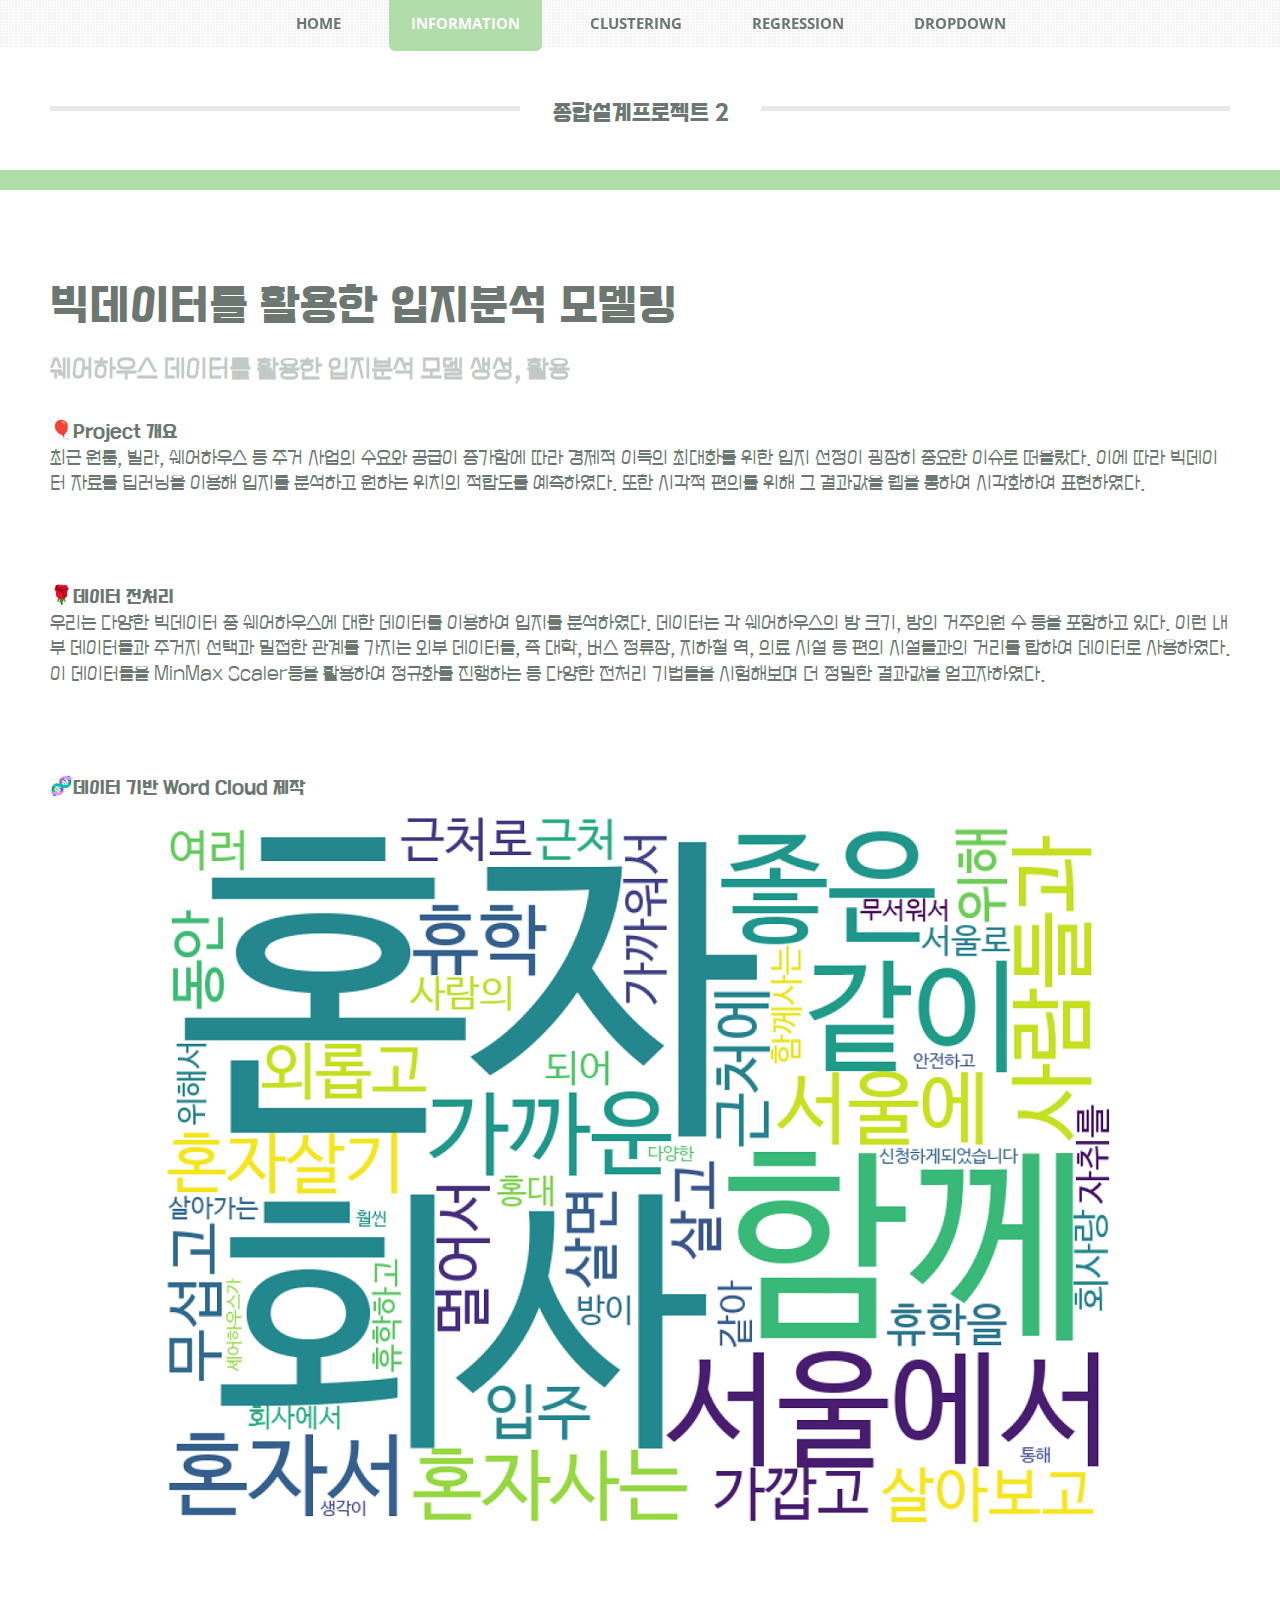
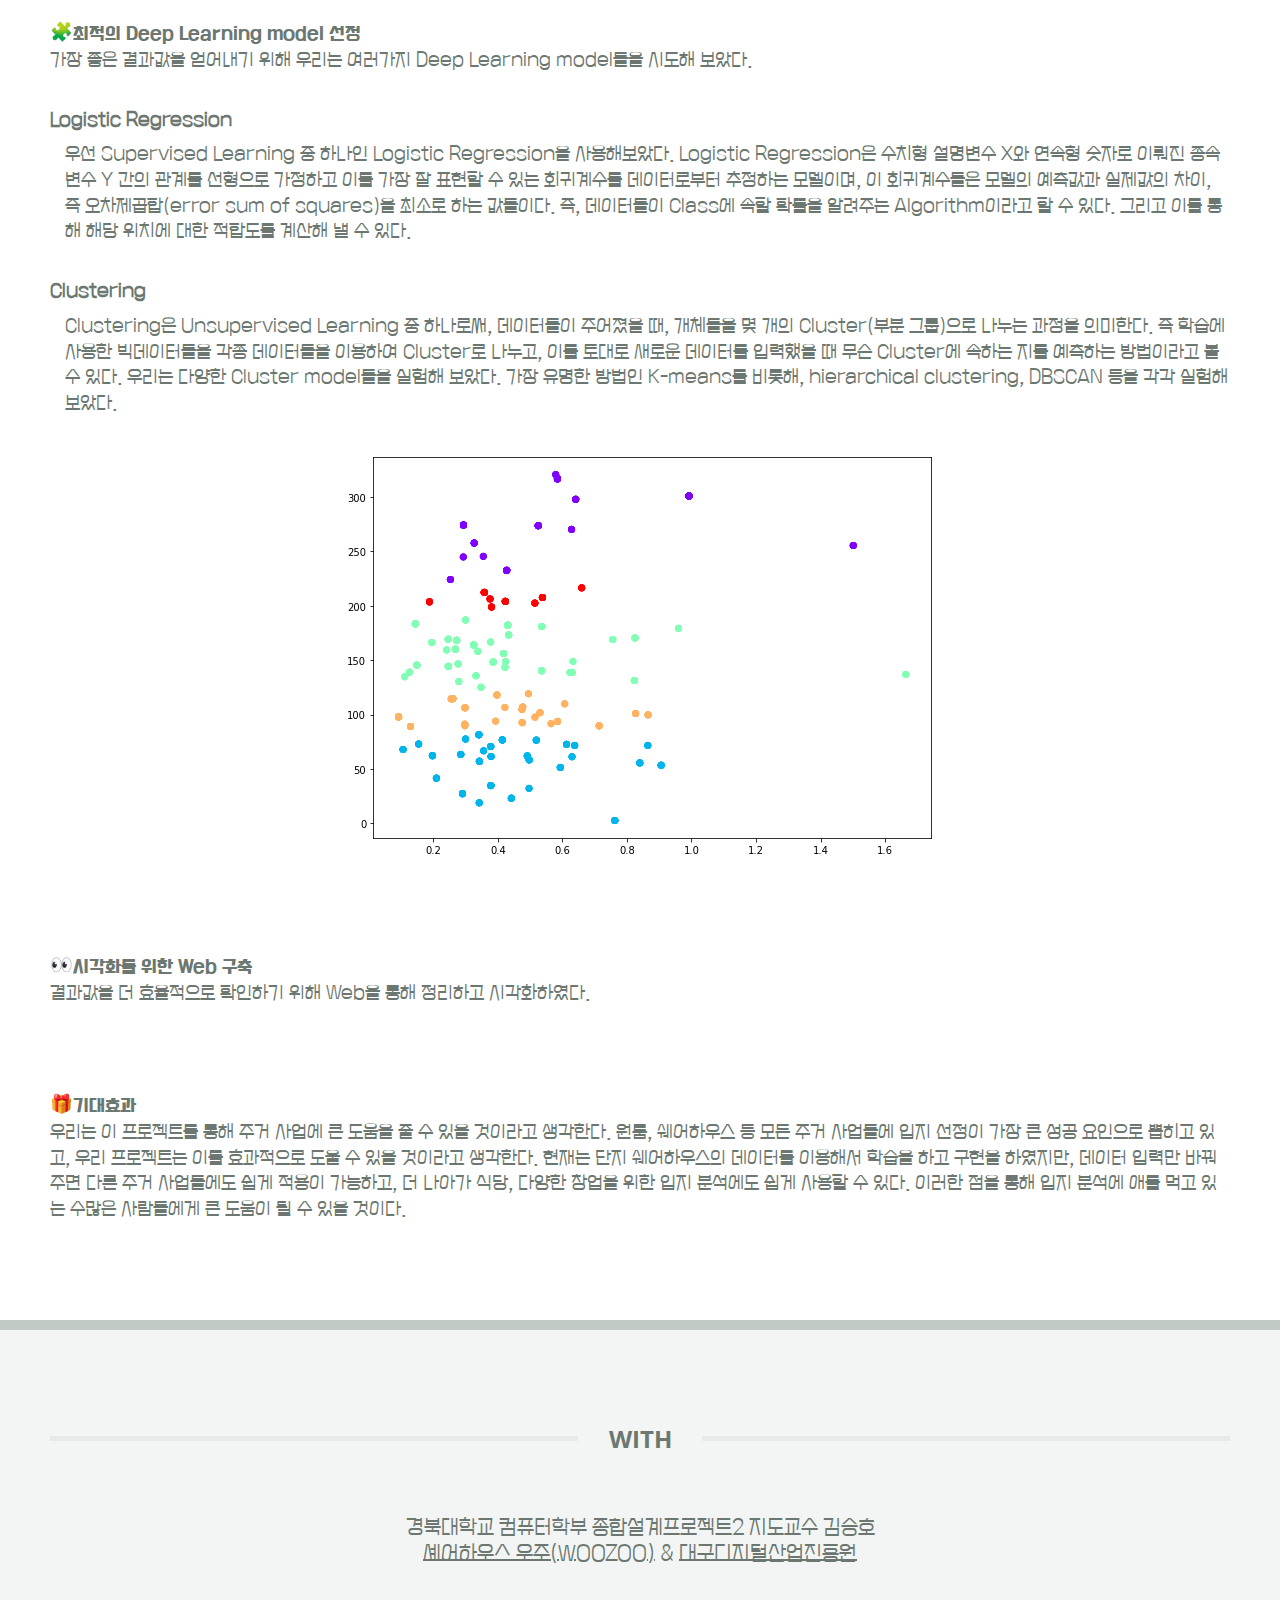
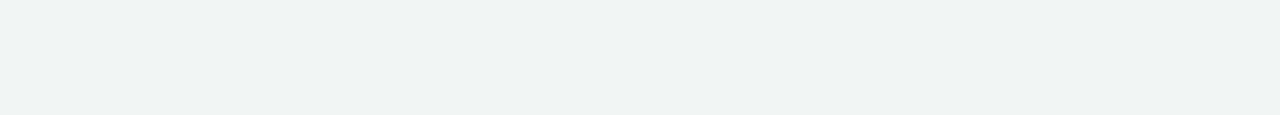
<file: information.html>
<!DOCTYPE HTML>
<html>

<head>
	<title>CP2 - information</title>
	<meta charset="utf-8" />
	<meta name="viewport" content="width=device-width, initial-scale=1, user-scalable=no" />
	<link rel="stylesheet" href="assets/css/main.css" />

	<style>
		@font-face {
			font-family: 'Cafe24Ohsquare';
			/*글꼴*/
			src: local('Cafe24Ohsquare'),
				url('assets/webfonts/Cafe24Ohsquare.ttf') format('truetype');
		}

		@font-face {
			font-family: 'Cafe24Ohsquareair';
			/*글꼴*/
			src: local('Cafe24Ohsquareair'),
				url('assets/webfonts/Cafe24Ohsquareair.ttf') format('truetype');
		}

		.kor_font {
			font-family: 'Cafe24Ohsquare';
		}

		.kor_font2 {
			font-family: 'Cafe24Ohsquareair';
		}
	</style>

</head>

<body class="is-preload">
	<div id="page-wrapper">

		<!-- Header -->
		<header id="header">
			<div class="logo container">
				<div class="kor_font">
					<p style="color:rgb(107, 119, 112)">종합설계프로젝트 2</p>
				</div>
			</div>
		</header>

		<!-- Nav -->
		<nav id="nav">
			<ul>
				<li><a href="index.html">Home</a></li>
				<li class="current"><a href="information.html">information</a></li>
				<li><a href="clustering.html">clustering</a></li>
				<li><a href="regression.html">regression</a></li>
				<li>
					<a href="#">Dropdown</a>
					<ul>
						<li><a href="#">Lorem ipsum dolor</a></li>
						<li><a href="#">Magna phasellus</a></li>
						<li>
							<a href="#">Phasellus consequat</a>
							<ul>
								<li><a href="#">Lorem ipsum dolor</a></li>
								<li><a href="#">Phasellus consequat</a></li>
								<li><a href="#">Magna phasellus</a></li>
								<li><a href="#">Etiam dolore nisl</a></li>
							</ul>
						</li>
						<li><a href="#">Veroeros feugiat</a></li>
					</ul>
				</li>
			</ul>
		</nav>

		<!-- Main -->
		<section id="main">
			<div class="container">
				<div class="row">
					<div class="col-12">
						<div class="content">

							<!-- Content -->

							<article class="box page-content">

								<header>
									<h2>빅데이터를 활용한 입지분석 모델링</h2>
									<p>쉐어하우스 데이터를 활용한 입지분석 모델 생성, 활용</p>
								</header>

								<section>
									<h3>🎈Project 개요</h3>
									<p>
										최근 원룸, 빌라, 쉐어하우스 등 주거 사업의 수요와 공급이 증가함에 따라 경제적 이득의 최대화를 위한 입지 선정이 굉장히 중요한 이슈로
										떠올랐다.
										이에 따라 빅데이터 자료를 딥러닝을 이용해 입지를 분석하고 원하는 위치의 적합도를 예측하였다.
										또한 시각적 편의를 위해 그 결과값을 웹을 통하여 시각화하여 표현하였다.
									</p>
								</section>

								<section>
									<h3>🌹데이터 전처리</h3>
									<p>
										우리는 다양한 빅데이터 중 쉐어하우스에 대한 데이터를 이용하여 입지를 분석하였다.
										데이터는 각 쉐어하우스의 방 크기, 방의 거주인원 수 등을 포함하고 있다.
										이런 내부 데이터들과 주거지 선택과 밀접한 관계를 가지는 외부 데이터들,
										즉 대학, 버스 정류장, 지하철 역, 의료 시설 등 편의 시설들과의 거리를 합하여 데이터로 사용하였다.
										이 데이터들을 MinMax Scaler등을 활용하여 정규화를 진행하는 등 다양한 전처리 기법들을 시험해보며 더 정밀한 결과값을 얻고자하였다.
									</p>
								</section>

								<section>
									<h3>🧬데이터 기반 Word Cloud 제작</h3>
									<p></p>
									<span class="image centered"><img src="images/pic05.jpg" alt="" /></span>
								</section>

								<section>
									<h3>🧩최적의 Deep Learning model 선정</h3>
									<p>
										가장 좋은 결과값을 얻어내기 위해 우리는 여러가지 Deep Learning model들을 시도해 보았다.
									</p>
									<p><strong><br>Logistic Regression</strong></p>
									<p style="margin-left: 15px">
										우선 Supervised Learning 중 하나인 Logistic Regression을 사용해보았다.
										Logistic Regression은 수치형 설명변수 X와 연속형 숫자로 이뤄진 종속변수 Y 간의 관계를 선형으로 가정하고
										이를 가장 잘 표현할 수 있는 회귀계수를 데이터로부터 추정하는 모델이며, 이 회귀계수들은 모델의 예측값과 실제값의 차이,
										즉 오차제곱합(error sum of squares)을 최소로 하는 값들이다.
										즉, 데이터들이 Class에 속할 확률을 알려주는 Algorithm이라고 할 수 있다.
										그리고 이를 통해 해당 위치에 대한 적합도를 계산해 낼 수 있다.
									</p>
									<p><strong><br>Clustering</strong></p>
									<p style="margin-left: 15px">
										Clustering은 Unsupervised Learning 중 하나로써, 데이터들이 주어졌을 때,
										개체들을 몇 개의 Cluster(부분 그룹)으로 나누는 과정을 의미한다.
										즉 학습에 사용한 빅데이터들을 각종 데이터들을 이용하여 Cluster로 나누고,
										이를 토대로 새로운 데이터를 입력했을 때 무슨 Cluster에 속하는 지를 예측하는 방법이라고 볼 수 있다.
										우리는 다양한 Cluster model들을 실험해 보았다.
										가장 유명한 방법인 K-means를 비롯해, hierarchical clustering, DBSCAN 등을 각각 실험해 보았다.<br><br>
									</p>
									<span class="image centered"><img src="images/pic06.jpg" alt="" /></span>
								</section>

								<section>
									<h3>👀시각화를 위한 Web 구축</h3>
									<p>
										결과값을 더 효율적으로 확인하기 위해 Web을 통해 정리하고 시각화하였다.
									</p>
								</section>

								<section>
									<h3>🎁기대효과</h3>
									<p>
										우리는 이 프로젝트를 통해 주거 사업에 큰 도움을 줄 수 있을 것이라고 생각한다.
										원룸, 쉐어하우스 등 모든 주거 사업들에 입지 선정이 가장 큰 성공 요인으로 뽑히고 있고,
										우리 프로젝트는 이를 효과적으로 도울 수 있을 것이라고 생각한다.
										현재는 단지 쉐어하우스의 데이터를 이용해서 학습을 하고 구현을 하였지만,
										데이터 입력만 바꿔주면 다른 주거 사업들에도 쉽게 적용이 가능하고,
										더 나아가 식당, 다양한 창업을 위한 입지 분석에도 쉽게 사용할 수 있다.
										이러한 점을 통해 입지 분석에 애를 먹고 있는 수많은 사람들에게 큰 도움이 될 수 있을 것이다.
									</p>
								</section>

							</article>

						</div>
					</div>

				</div>
			</div>
		</section>

		<!-- Footer -->
		<footer id="footer">
			<div class="container">
				<div class="row gtr-200">
					<div class="col-12">

						<!-- About -->
						<section>
							<h2 class="major"><span>with</span></h2>
							<div class="kor_font2">
								<p style="font-size: 20px">
									<br>경북대학교 컴퓨터학부 종합설계프로젝트2 지도교수 김승호<br>
									<a href="https://www.woozoo.kr/">셰어하우스 우주(WOOZOO)</a> & <a
										href="https://www.dip.or.kr/home/main.ubs">대구디지털산업진흥원</a>
								</p>
							</div>
						</section>

					</div>
				</div>
			</div>
		</footer>

	</div>

	<!-- Scripts -->
	<script src="assets/js/jquery.min.js"></script>
	<script src="assets/js/jquery.dropotron.min.js"></script>
	<script src="assets/js/jquery.scrolly.min.js"></script>
	<script src="assets/js/browser.min.js"></script>
	<script src="assets/js/breakpoints.min.js"></script>
	<script src="assets/js/util.js"></script>
	<script src="assets/js/main.js"></script>

</body>

</html>
</file>
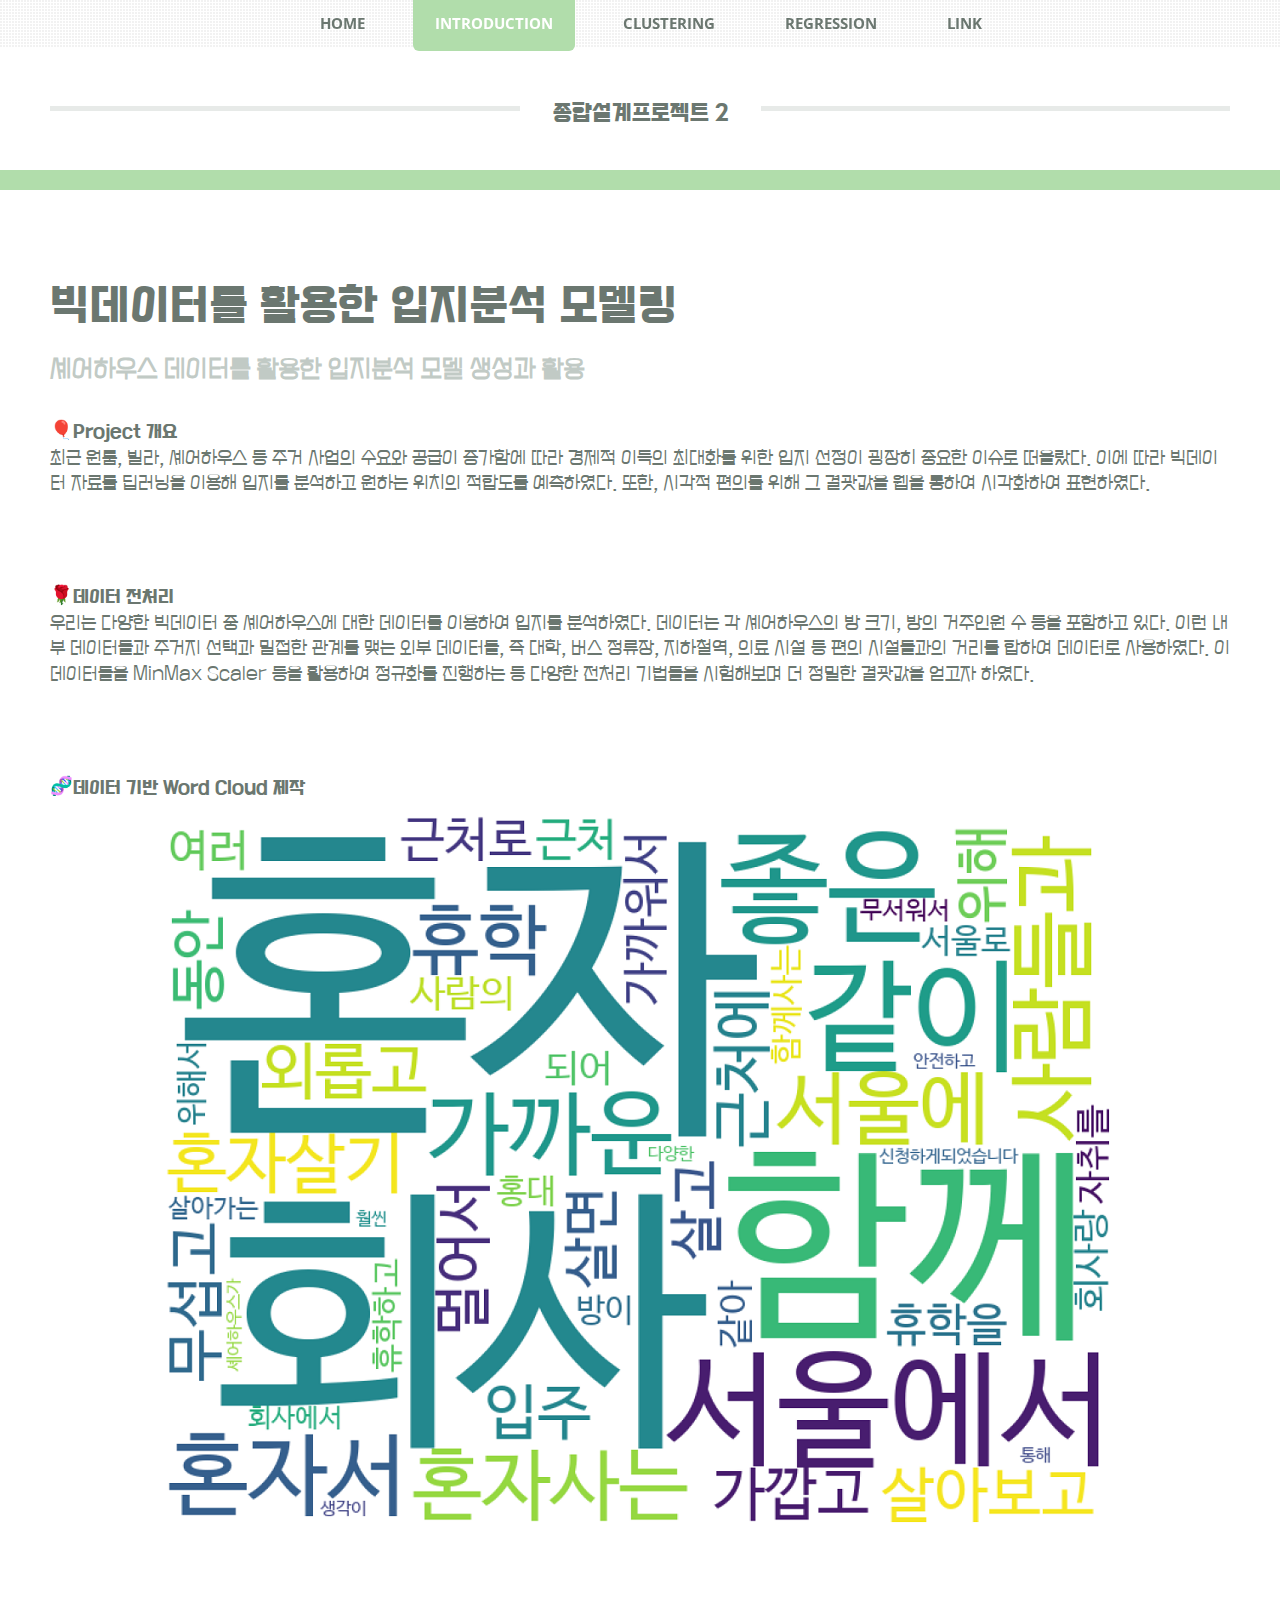
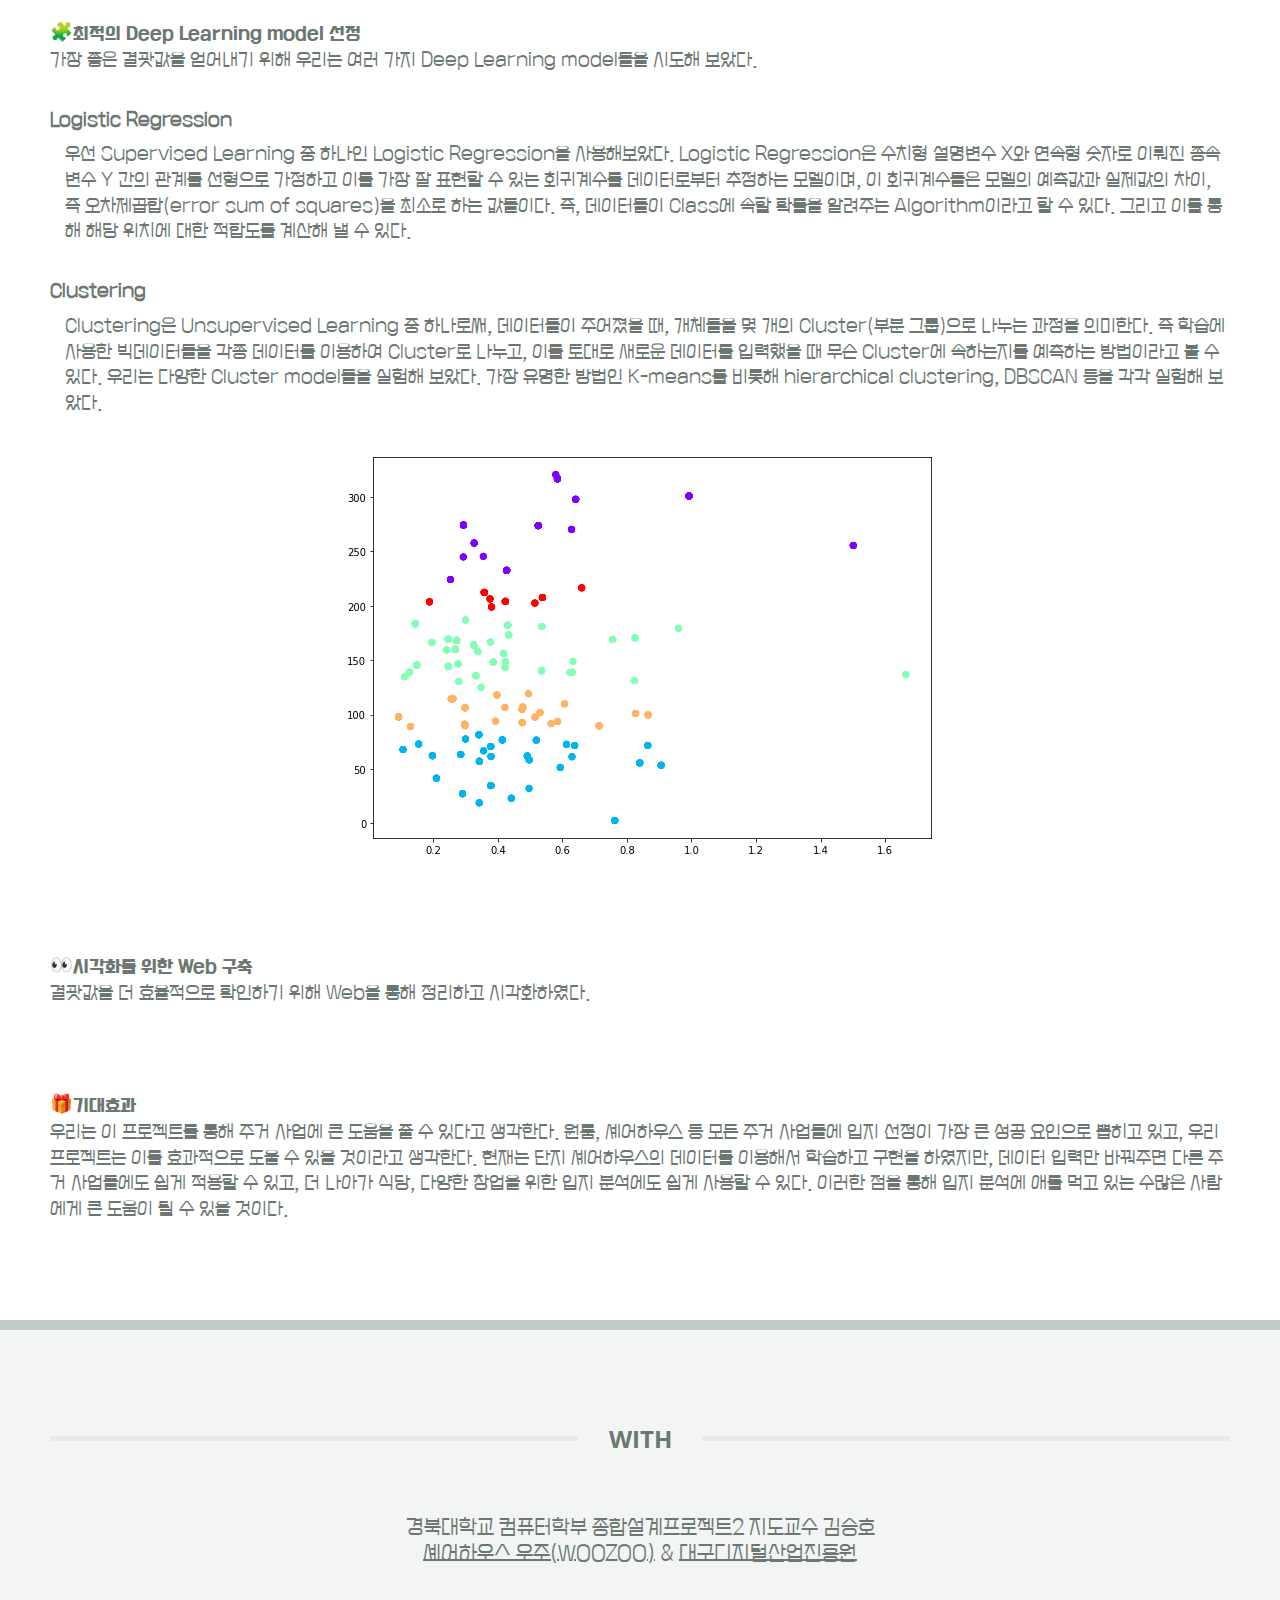
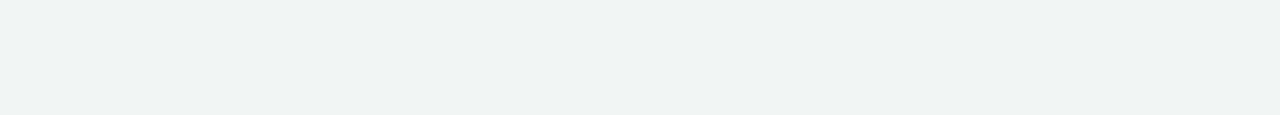
<file: introduction.html>
<!DOCTYPE HTML>
<html>

<head>
	<title>CP2 - information</title>
	<meta charset="utf-8" />
	<meta name="viewport" content="width=device-width, initial-scale=1, user-scalable=no" />
	<link rel="stylesheet" href="assets/css/main.css" />

	<style>
		@font-face {
			font-family: 'Cafe24Ohsquare';
			/*글꼴*/
			src: local('Cafe24Ohsquare'),
				url('assets/webfonts/Cafe24Ohsquare.ttf') format('truetype');
		}

		@font-face {
			font-family: 'Cafe24Ohsquareair';
			/*글꼴*/
			src: local('Cafe24Ohsquareair'),
				url('assets/webfonts/Cafe24Ohsquareair.ttf') format('truetype');
		}

		.kor_font {
			font-family: 'Cafe24Ohsquare';
		}

		.kor_font2 {
			font-family: 'Cafe24Ohsquareair';
		}
	</style>

</head>

<body class="is-preload">
	<div id="page-wrapper">

		<!-- Header -->
		<header id="header">
			<div class="logo container">
				<div class="kor_font">
					<p style="color:rgb(107, 119, 112)">종합설계프로젝트 2</p>
				</div>
			</div>
		</header>

		<!-- Nav -->
		<nav id="nav">
			<ul>
				<li><a href="index.html">Home</a></li>
				<li class="current"><a href="introduction.html">introduction</a></li>
				<li><a href="clustering.html">clustering</a></li>
				<li><a href="regression.html">regression</a></li>
				<li>
					<a href="#">link</a>
					<ul>
						<li><a href="https://lms.knu.ac.kr/ilos/main/main_form.acl">LMS</a></li>
						<li><a href="https://github.com/9Bomi/2020_CP2">github</a></li>
						<li><a href="https://www.notion.so/2020-2-2-8-159fb6f88989468f88dbb70a664b9900">notion</a></li>
					</ul>
				</li>
			</ul>
		</nav>

		<!-- Main -->
		<section id="main">
			<div class="container">
				<div class="row">
					<div class="col-12">
						<div class="content">

							<!-- Content -->

							<article class="box page-content">

								<header>
									<h2>빅데이터를 활용한 입지분석 모델링</h2>
									<p>셰어하우스 데이터를 활용한 입지분석 모델 생성과 활용</p>
								</header>

								<section>
									<h3>🎈Project 개요</h3>
									<p>
										최근 원룸, 빌라, 셰어하우스 등 주거 사업의 수요와 공급이 증가함에 따라 경제적 이득의 최대화를 위한 입지 선정이 굉장히 중요한 이슈로
										떠올랐다.
										이에 따라 빅데이터 자료를 딥러닝을 이용해 입지를 분석하고 원하는 위치의 적합도를 예측하였다.
										또한, 시각적 편의를 위해 그 결괏값을 웹을 통하여 시각화하여 표현하였다.
									</p>
								</section>

								<section>
									<h3>🌹데이터 전처리</h3>
									<p>
										우리는 다양한 빅데이터 중 셰어하우스에 대한 데이터를 이용하여 입지를 분석하였다.
										데이터는 각 셰어하우스의 방 크기, 방의 거주인원 수 등을 포함하고 있다.
										이런 내부 데이터들과 주거지 선택과 밀접한 관계를 맺는 외부 데이터들,
										즉 대학, 버스 정류장, 지하철역, 의료 시설 등 편의 시설들과의 거리를 합하여 데이터로 사용하였다.
										이 데이터들을 MinMax Scaler 등을 활용하여 정규화를 진행하는 등 다양한 전처리 기법들을 시험해보며 더 정밀한 결괏값을 얻고자 하였다.
									</p>
								</section>

								<section>
									<h3>🧬데이터 기반 Word Cloud 제작</h3><!--!!!!!!!!!아 이모티콘 깨짐!!!!!!!!-->
									<p></p>
									<span class="image centered"><img src="images/pic05.jpg" alt="" /></span>
								</section>

								<section>
									<h3>🧩최적의 Deep Learning model 선정</h3><!--!!!!!!!!!아 이모티콘 깨짐!!!!!!!!-->
									<p>
										가장 좋은 결괏값을 얻어내기 위해 우리는 여러 가지 Deep Learning model들을 시도해 보았다.
									</p>
									<p><strong><br>Logistic Regression</strong></p>
									<p style="margin-left: 15px">
										우선 Supervised Learning 중 하나인 Logistic Regression을 사용해보았다.
										Logistic Regression은 수치형 설명변수 X와 연속형 숫자로 이뤄진 종속변수 Y 간의 관계를 선형으로 가정하고
										이를 가장 잘 표현할 수 있는 회귀계수를 데이터로부터 추정하는 모델이며, 이 회귀계수들은 모델의 예측값과 실제값의 차이,
										즉 오차제곱합(error sum of squares)을 최소로 하는 값들이다.
										즉, 데이터들이 Class에 속할 확률을 알려주는 Algorithm이라고 할 수 있다.
										그리고 이를 통해 해당 위치에 대한 적합도를 계산해 낼 수 있다.
									</p>
									<p><strong><br>Clustering</strong></p>
									<p style="margin-left: 15px">
										Clustering은 Unsupervised Learning 중 하나로써, 데이터들이 주어졌을 때,
										개체들을 몇 개의 Cluster(부분 그룹)으로 나누는 과정을 의미한다.
										즉 학습에 사용한 빅데이터들을 각종 데이터를 이용하여 Cluster로 나누고,
										이를 토대로 새로운 데이터를 입력했을 때 무슨 Cluster에 속하는지를 예측하는 방법이라고 볼 수 있다.
										우리는 다양한 Cluster model들을 실험해 보았다.
										가장 유명한 방법인 K-means를 비롯해 hierarchical clustering, DBSCAN 등을 각각 실험해 보았다.<br><br>
									</p>
									<span class="image centered"><img src="images/pic06.jpg" alt="" /></span>
								</section>

								<section>
									<h3>👀시각화를 위한 Web 구축</h3>
									<p>
										결괏값을 더 효율적으로 확인하기 위해 Web을 통해 정리하고 시각화하였다.
									</p>
								</section>

								<section>
									<h3>🎁기대효과</h3>
									<p>
										우리는 이 프로젝트를 통해 주거 사업에 큰 도움을 줄 수 있다고 생각한다.
										원룸, 셰어하우스 등 모든 주거 사업들에 입지 선정이 가장 큰 성공 요인으로 뽑히고 있고,
										우리 프로젝트는 이를 효과적으로 도울 수 있을 것이라고 생각한다.
										현재는 단지 셰어하우스의 데이터를 이용해서 학습하고 구현을 하였지만,
										데이터 입력만 바꿔주면 다른 주거 사업들에도 쉽게 적용할 수 있고,
										더 나아가 식당, 다양한 창업을 위한 입지 분석에도 쉽게 사용할 수 있다.
										이러한 점을 통해 입지 분석에 애를 먹고 있는 수많은 사람에게 큰 도움이 될 수 있을 것이다.
									</p>
								</section>

							</article>

						</div>
					</div>

				</div>
			</div>
		</section>

		<!-- Footer -->
		<footer id="footer">
			<div class="container">
				<div class="row gtr-200">
					<div class="col-12">

						<!-- About -->
						<section>
							<h2 class="major"><span>with</span></h2>
							<div class="kor_font2">
								<p style="font-size: 20px">
									<br>경북대학교 컴퓨터학부 종합설계프로젝트2 지도교수 김승호<br>
									<a href="https://www.woozoo.kr/">셰어하우스 우주(WOOZOO)</a> & <a
										href="https://www.dip.or.kr/home/main.ubs">대구디지털산업진흥원</a>
								</p>
							</div>
						</section>

					</div>
				</div>
			</div>
		</footer>

	</div>

	<!-- Scripts -->
	<script src="assets/js/jquery.min.js"></script>
	<script src="assets/js/jquery.dropotron.min.js"></script>
	<script src="assets/js/jquery.scrolly.min.js"></script>
	<script src="assets/js/browser.min.js"></script>
	<script src="assets/js/breakpoints.min.js"></script>
	<script src="assets/js/util.js"></script>
	<script src="assets/js/main.js"></script>

</body>

</html>
</file>
<file: assets/css/main.css>
@import url("fontawesome-all.min.css");
@import url("https://fonts.googleapis.com/css?family=Open+Sans:400,400italic,700,700italic|Open+Sans+Condensed:700");

/*
	TXT by HTML5 UP
	html5up.net | @ajlkn
	Free for personal and commercial use under the CCA 3.0 license (html5up.net/license)
*/

html, body, div, span, applet, object,
iframe, h1, h2, h3, h4, h5, h6, p, blockquote,
pre, a, abbr, acronym, address, big, cite,
code, del, dfn, em, img, ins, kbd, q, s, samp,
small, strike, strong, sub, sup, tt, var, b,
u, i, center, dl, dt, dd, ol, ul, li, fieldset,
form, label, legend, table, caption, tbody,
tfoot, thead, tr, th, td, article, aside,
canvas, details, embed, figure, figcaption,
footer, header, hgroup, menu, nav, output, ruby,
section, summary, time, mark, audio, video {
	margin: 0;
	padding: 0;
	border: 0;
	font-size: 100%;
	font: inherit;
	vertical-align: baseline;}

article, aside, details, figcaption, figure,
footer, header, hgroup, menu, nav, section {
	display: block;}

body {
	line-height: 1;
}

ol, ul {
	list-style: none;
}

blockquote, q {
	quotes: none;
}

	blockquote:before, blockquote:after, q:before, q:after {
		content: '';
		content: none;
	}

table {
	border-collapse: collapse;
	border-spacing: 0;
}

body {
	-webkit-text-size-adjust: none;
}

mark {
	background-color: transparent;
	color: inherit;
}

input::-moz-focus-inner {
	border: 0;
	padding: 0;
}

input, select, textarea {
	-moz-appearance: none;
	-webkit-appearance: none;
	-ms-appearance: none;
	appearance: none;
}

/* Basic */

	html {
		box-sizing: border-box;
	}

	*, *:before, *:after {
		box-sizing: inherit;
	}

	body {
		background: #f2f5f3;
	}

		body.is-preload *, body.is-preload *:before, body.is-preload *:after {
			-moz-animation: none !important;
			-webkit-animation: none !important;
			-ms-animation: none !important;
			animation: none !important;
			-moz-transition: none !important;
			-webkit-transition: none !important;
			-ms-transition: none !important;
			transition: none !important;
		}

	body, input, textarea, select {
		font-family: 'Open Sans', sans-serif;
		font-weight: 400;
		color: #6b7770;
		font-size: 13pt;
		line-height: 2em;
	}

	h1, h2, h4, h5, h6 {
		font-family: 'Open Sans Condensed', sans-serif;
		font-weight: 700;
		text-transform: uppercase;
		color: #6b7770;
		margin: 0 0 0.5em 0;
		line-height: 1.3;
	}

	h1 a, h2 a, h3 a, h4 a, h5 a, h6 a {
		text-decoration: none;
		color: inherit;
	}

	h2 {
		font-size: 1.65em;
	}

		h2.major {
			position: relative;
			border-top: solid 5px #e7eae8;
			font-size: 1.65em;
			text-align: center;
			margin: 0 0 3em 0;
			top: 0.775em;
		}

			h2.major span {
				background: #fff;
				position: relative;
				display: inline-block;
				top: -0.775em;
				padding: 0 1.25em 0 1.25em;
			}

	h3, h4 {
		font-family: 'Cafe24Ohsquare', sans-serif;
		font-size: 1.25em;
	}

	a {
		color: #006376;
		text-decoration: underline;
	}

		a:hover {
			text-decoration: none;
		}

	b, strong {
		font-weight: 700;
		color: #6b7770;
	}

	i, em {
		font-style: italic;
	}

	br.clear {
		clear: both;
	}

	sub {
		position: relative;
		top: 0.5em;
		font-size: 0.8em;
	}

	sup {
		position: relative;
		top: -0.5em;
		font-size: 0.8em;
	}

	hr {
		border: 0;
		border-top: solid 2px #E7EAE8;
		margin: 0 0 3em 0;
	}

	blockquote {
		border-left: solid 5px #E7EAE8;
		padding: 1em 0 1em 1.5em;
		font-style: italic;
	}

	p, ul, ol, dl, table {
		margin-bottom: 3em;
	}

/* Section/Article */

	section, article {
		margin-bottom: 6em;
	}

		section > :last-child, section:last-child, article > :last-child, article:last-child {
			margin-bottom: 0;
		}

	header > p {
		display: block;
		font-family: 'Open Sans Condensed', sans-serif;
		font-weight: 700;
		text-transform: uppercase;
		color: #c1cac5;
	}

/* Container */

	.container {
		margin: 0 auto;
		max-width: 100%;
		width: 64em;
	}

		@media screen and (max-width: 1680px) {

			.container {
				width: 75em;
			}

		}

		@media screen and (max-width: 1280px) {

			.container {
				width: calc(100% - 100px);
			}

		}

		@media screen and (max-width: 980px) {

			.container {
				width: calc(100% - 100px);
			}

		}

		@media screen and (max-width: 736px) {

			.container {
				width: calc(100% - 40px);
			}

		}

		@media screen and (max-width: 360px) {

			.container {
				width: calc(100% - 30px);
			}

		}

/* Row */

	.row {
		display: flex;
		flex-wrap: wrap;
		box-sizing: border-box;
		align-items: stretch;
	}

		.row > * {
			box-sizing: border-box;
		}

		.row.gtr-uniform > * > :last-child {
			margin-bottom: 0;
		}

		.row.aln-left {
			justify-content: flex-start;
		}

		.row.aln-center {
			justify-content: center;
		}

		.row.aln-right {
			justify-content: flex-end;
		}

		.row.aln-top {
			align-items: flex-start;
		}

		.row.aln-middle {
			align-items: center;
		}

		.row.aln-bottom {
			align-items: flex-end;
		}

		.row > .imp {
			order: -1;
		}

		.row > .col-1 {
			width: 8.33333%;
		}

		.row > .off-1 {
			margin-left: 8.33333%;
		}

		.row > .col-2 {
			width: 16.66667%;
		}

		.row > .off-2 {
			margin-left: 16.66667%;
		}

		.row > .col-3 {
			width: 25%;
		}

		.row > .off-3 {
			margin-left: 25%;
		}

		.row > .col-4 {
			width: 33.33333%;
		}

		.row > .off-4 {
			margin-left: 33.33333%;
		}

		.row > .col-5 {
			width: 41.66667%;
		}

		.row > .off-5 {
			margin-left: 41.66667%;
		}

		.row > .col-6 {
			width: 50%;
		}

		.row > .off-6 {
			margin-left: 50%;
		}

		.row > .col-7 {
			width: 58.33333%;
		}

		.row > .off-7 {
			margin-left: 58.33333%;
		}

		.row > .col-8 {
			width: 66.66667%;
		}

		.row > .off-8 {
			margin-left: 66.66667%;
		}

		.row > .col-9 {
			width: 75%;
		}

		.row > .off-9 {
			margin-left: 75%;
		}

		.row > .col-10 {
			width: 83.33333%;
		}

		.row > .off-10 {
			margin-left: 83.33333%;
		}

		.row > .col-11 {
			width: 91.66667%;
		}

		.row > .off-11 {
			margin-left: 91.66667%;
		}

		.row > .col-12 {
			width: 100%;
		}

		.row > .off-12 {
			margin-left: 100%;
		}

		.row.gtr-0 {
			margin-top: 0px;
			margin-left: 0px;
		}

			.row.gtr-0 > * {
				padding: 0px 0 0 0px;
			}

			.row.gtr-0.gtr-uniform {
				margin-top: 0px;
			}

				.row.gtr-0.gtr-uniform > * {
					padding-top: 0px;
				}

		.row.gtr-25 {
			margin-top: -12.5px;
			margin-left: -12.5px;
		}

			.row.gtr-25 > * {
				padding: 12.5px 0 0 12.5px;
			}

			.row.gtr-25.gtr-uniform {
				margin-top: -12.5px;
			}

				.row.gtr-25.gtr-uniform > * {
					padding-top: 12.5px;
				}

		.row.gtr-50 {
			margin-top: -25px;
			margin-left: -25px;
		}

			.row.gtr-50 > * {
				padding: 25px 0 0 25px;
			}

			.row.gtr-50.gtr-uniform {
				margin-top: -25px;
			}

				.row.gtr-50.gtr-uniform > * {
					padding-top: 25px;
				}

		.row {
			margin-top: -50px;
			margin-left: -50px;
		}

			.row > * {
				padding: 50px 0 0 50px;
			}

			.row.gtr-uniform {
				margin-top: -50px;
			}

				.row.gtr-uniform > * {
					padding-top: 50px;
				}

		.row.gtr-150 {
			margin-top: -75px;
			margin-left: -75px;
		}

			.row.gtr-150 > * {
				padding: 75px 0 0 75px;
			}

			.row.gtr-150.gtr-uniform {
				margin-top: -75px;
			}

				.row.gtr-150.gtr-uniform > * {
					padding-top: 75px;
				}

		.row.gtr-200 {
			margin-top: -100px;
			margin-left: -100px;
		}

			.row.gtr-200 > * {
				padding: 100px 0 0 100px;
			}

			.row.gtr-200.gtr-uniform {
				margin-top: -100px;
			}

				.row.gtr-200.gtr-uniform > * {
					padding-top: 100px;
				}

		@media screen and (max-width: 1680px) {

			.row {
				display: flex;
				flex-wrap: wrap;
				box-sizing: border-box;
				align-items: stretch;
			}

				.row > * {
					box-sizing: border-box;
				}

				.row.gtr-uniform > * > :last-child {
					margin-bottom: 0;
				}

				.row.aln-left {
					justify-content: flex-start;
				}

				.row.aln-center {
					justify-content: center;
				}

				.row.aln-right {
					justify-content: flex-end;
				}

				.row.aln-top {
					align-items: flex-start;
				}

				.row.aln-middle {
					align-items: center;
				}

				.row.aln-bottom {
					align-items: flex-end;
				}

				.row > .imp-xlarge {
					order: -1;
				}

				.row > .col-1-xlarge {
					width: 8.33333%;
				}

				.row > .off-1-xlarge {
					margin-left: 8.33333%;
				}

				.row > .col-2-xlarge {
					width: 16.66667%;
				}

				.row > .off-2-xlarge {
					margin-left: 16.66667%;
				}

				.row > .col-3-xlarge {
					width: 25%;
				}

				.row > .off-3-xlarge {
					margin-left: 25%;
				}

				.row > .col-4-xlarge {
					width: 33.33333%;
				}

				.row > .off-4-xlarge {
					margin-left: 33.33333%;
				}

				.row > .col-5-xlarge {
					width: 41.66667%;
				}

				.row > .off-5-xlarge {
					margin-left: 41.66667%;
				}

				.row > .col-6-xlarge {
					width: 50%;
				}

				.row > .off-6-xlarge {
					margin-left: 50%;
				}

				.row > .col-7-xlarge {
					width: 58.33333%;
				}

				.row > .off-7-xlarge {
					margin-left: 58.33333%;
				}

				.row > .col-8-xlarge {
					width: 66.66667%;
				}

				.row > .off-8-xlarge {
					margin-left: 66.66667%;
				}

				.row > .col-9-xlarge {
					width: 75%;
				}

				.row > .off-9-xlarge {
					margin-left: 75%;
				}

				.row > .col-10-xlarge {
					width: 83.33333%;
				}

				.row > .off-10-xlarge {
					margin-left: 83.33333%;
				}

				.row > .col-11-xlarge {
					width: 91.66667%;
				}

				.row > .off-11-xlarge {
					margin-left: 91.66667%;
				}

				.row > .col-12-xlarge {
					width: 100%;
				}

				.row > .off-12-xlarge {
					margin-left: 100%;
				}

				.row.gtr-0 {
					margin-top: 0px;
					margin-left: 0px;
				}

					.row.gtr-0 > * {
						padding: 0px 0 0 0px;
					}

					.row.gtr-0.gtr-uniform {
						margin-top: 0px;
					}

						.row.gtr-0.gtr-uniform > * {
							padding-top: 0px;
						}

				.row.gtr-25 {
					margin-top: -12.5px;
					margin-left: -12.5px;
				}

					.row.gtr-25 > * {
						padding: 12.5px 0 0 12.5px;
					}

					.row.gtr-25.gtr-uniform {
						margin-top: -12.5px;
					}

						.row.gtr-25.gtr-uniform > * {
							padding-top: 12.5px;
						}

				.row.gtr-50 {
					margin-top: -25px;
					margin-left: -25px;
				}

					.row.gtr-50 > * {
						padding: 25px 0 0 25px;
					}

					.row.gtr-50.gtr-uniform {
						margin-top: -25px;
					}

						.row.gtr-50.gtr-uniform > * {
							padding-top: 25px;
						}

				.row {
					margin-top: -50px;
					margin-left: -50px;
				}

					.row > * {
						padding: 50px 0 0 50px;
					}

					.row.gtr-uniform {
						margin-top: -50px;
					}

						.row.gtr-uniform > * {
							padding-top: 50px;
						}

				.row.gtr-150 {
					margin-top: -75px;
					margin-left: -75px;
				}

					.row.gtr-150 > * {
						padding: 75px 0 0 75px;
					}

					.row.gtr-150.gtr-uniform {
						margin-top: -75px;
					}

						.row.gtr-150.gtr-uniform > * {
							padding-top: 75px;
						}

				.row.gtr-200 {
					margin-top: -100px;
					margin-left: -100px;
				}

					.row.gtr-200 > * {
						padding: 100px 0 0 100px;
					}

					.row.gtr-200.gtr-uniform {
						margin-top: -100px;
					}

						.row.gtr-200.gtr-uniform > * {
							padding-top: 100px;
						}

		}

		@media screen and (max-width: 1280px) {

			.row {
				display: flex;
				flex-wrap: wrap;
				box-sizing: border-box;
				align-items: stretch;
			}

				.row > * {
					box-sizing: border-box;
				}

				.row.gtr-uniform > * > :last-child {
					margin-bottom: 0;
				}

				.row.aln-left {
					justify-content: flex-start;
				}

				.row.aln-center {
					justify-content: center;
				}

				.row.aln-right {
					justify-content: flex-end;
				}

				.row.aln-top {
					align-items: flex-start;
				}

				.row.aln-middle {
					align-items: center;
				}

				.row.aln-bottom {
					align-items: flex-end;
				}

				.row > .imp-large {
					order: -1;
				}

				.row > .col-1-large {
					width: 8.33333%;
				}

				.row > .off-1-large {
					margin-left: 8.33333%;
				}

				.row > .col-2-large {
					width: 16.66667%;
				}

				.row > .off-2-large {
					margin-left: 16.66667%;
				}

				.row > .col-3-large {
					width: 25%;
				}

				.row > .off-3-large {
					margin-left: 25%;
				}

				.row > .col-4-large {
					width: 33.33333%;
				}

				.row > .off-4-large {
					margin-left: 33.33333%;
				}

				.row > .col-5-large {
					width: 41.66667%;
				}

				.row > .off-5-large {
					margin-left: 41.66667%;
				}

				.row > .col-6-large {
					width: 50%;
				}

				.row > .off-6-large {
					margin-left: 50%;
				}

				.row > .col-7-large {
					width: 58.33333%;
				}

				.row > .off-7-large {
					margin-left: 58.33333%;
				}

				.row > .col-8-large {
					width: 66.66667%;
				}

				.row > .off-8-large {
					margin-left: 66.66667%;
				}

				.row > .col-9-large {
					width: 75%;
				}

				.row > .off-9-large {
					margin-left: 75%;
				}

				.row > .col-10-large {
					width: 83.33333%;
				}

				.row > .off-10-large {
					margin-left: 83.33333%;
				}

				.row > .col-11-large {
					width: 91.66667%;
				}

				.row > .off-11-large {
					margin-left: 91.66667%;
				}

				.row > .col-12-large {
					width: 100%;
				}

				.row > .off-12-large {
					margin-left: 100%;
				}

				.row.gtr-0 {
					margin-top: 0px;
					margin-left: 0px;
				}

					.row.gtr-0 > * {
						padding: 0px 0 0 0px;
					}

					.row.gtr-0.gtr-uniform {
						margin-top: 0px;
					}

						.row.gtr-0.gtr-uniform > * {
							padding-top: 0px;
						}

				.row.gtr-25 {
					margin-top: -10px;
					margin-left: -10px;
				}

					.row.gtr-25 > * {
						padding: 10px 0 0 10px;
					}

					.row.gtr-25.gtr-uniform {
						margin-top: -10px;
					}

						.row.gtr-25.gtr-uniform > * {
							padding-top: 10px;
						}

				.row.gtr-50 {
					margin-top: -20px;
					margin-left: -20px;
				}

					.row.gtr-50 > * {
						padding: 20px 0 0 20px;
					}

					.row.gtr-50.gtr-uniform {
						margin-top: -20px;
					}

						.row.gtr-50.gtr-uniform > * {
							padding-top: 20px;
						}

				.row {
					margin-top: -40px;
					margin-left: -40px;
				}

					.row > * {
						padding: 40px 0 0 40px;
					}

					.row.gtr-uniform {
						margin-top: -40px;
					}

						.row.gtr-uniform > * {
							padding-top: 40px;
						}

				.row.gtr-150 {
					margin-top: -60px;
					margin-left: -60px;
				}

					.row.gtr-150 > * {
						padding: 60px 0 0 60px;
					}

					.row.gtr-150.gtr-uniform {
						margin-top: -60px;
					}

						.row.gtr-150.gtr-uniform > * {
							padding-top: 60px;
						}

				.row.gtr-200 {
					margin-top: -80px;
					margin-left: -80px;
				}

					.row.gtr-200 > * {
						padding: 80px 0 0 80px;
					}

					.row.gtr-200.gtr-uniform {
						margin-top: -80px;
					}

						.row.gtr-200.gtr-uniform > * {
							padding-top: 80px;
						}

		}

		@media screen and (max-width: 980px) {

			.row {
				display: flex;
				flex-wrap: wrap;
				box-sizing: border-box;
				align-items: stretch;
			}

				.row > * {
					box-sizing: border-box;
				}

				.row.gtr-uniform > * > :last-child {
					margin-bottom: 0;
				}

				.row.aln-left {
					justify-content: flex-start;
				}

				.row.aln-center {
					justify-content: center;
				}

				.row.aln-right {
					justify-content: flex-end;
				}

				.row.aln-top {
					align-items: flex-start;
				}

				.row.aln-middle {
					align-items: center;
				}

				.row.aln-bottom {
					align-items: flex-end;
				}

				.row > .imp-medium {
					order: -1;
				}

				.row > .col-1-medium {
					width: 8.33333%;
				}

				.row > .off-1-medium {
					margin-left: 8.33333%;
				}

				.row > .col-2-medium {
					width: 16.66667%;
				}

				.row > .off-2-medium {
					margin-left: 16.66667%;
				}

				.row > .col-3-medium {
					width: 25%;
				}

				.row > .off-3-medium {
					margin-left: 25%;
				}

				.row > .col-4-medium {
					width: 33.33333%;
				}

				.row > .off-4-medium {
					margin-left: 33.33333%;
				}

				.row > .col-5-medium {
					width: 41.66667%;
				}

				.row > .off-5-medium {
					margin-left: 41.66667%;
				}

				.row > .col-6-medium {
					width: 50%;
				}

				.row > .off-6-medium {
					margin-left: 50%;
				}

				.row > .col-7-medium {
					width: 58.33333%;
				}

				.row > .off-7-medium {
					margin-left: 58.33333%;
				}

				.row > .col-8-medium {
					width: 66.66667%;
				}

				.row > .off-8-medium {
					margin-left: 66.66667%;
				}

				.row > .col-9-medium {
					width: 75%;
				}

				.row > .off-9-medium {
					margin-left: 75%;
				}

				.row > .col-10-medium {
					width: 83.33333%;
				}

				.row > .off-10-medium {
					margin-left: 83.33333%;
				}

				.row > .col-11-medium {
					width: 91.66667%;
				}

				.row > .off-11-medium {
					margin-left: 91.66667%;
				}

				.row > .col-12-medium {
					width: 100%;
				}

				.row > .off-12-medium {
					margin-left: 100%;
				}

				.row.gtr-0 {
					margin-top: 0px;
					margin-left: 0px;
				}

					.row.gtr-0 > * {
						padding: 0px 0 0 0px;
					}

					.row.gtr-0.gtr-uniform {
						margin-top: 0px;
					}

						.row.gtr-0.gtr-uniform > * {
							padding-top: 0px;
						}

				.row.gtr-25 {
					margin-top: -12.5px;
					margin-left: -12.5px;
				}

					.row.gtr-25 > * {
						padding: 12.5px 0 0 12.5px;
					}

					.row.gtr-25.gtr-uniform {
						margin-top: -12.5px;
					}

						.row.gtr-25.gtr-uniform > * {
							padding-top: 12.5px;
						}

				.row.gtr-50 {
					margin-top: -25px;
					margin-left: -25px;
				}

					.row.gtr-50 > * {
						padding: 25px 0 0 25px;
					}

					.row.gtr-50.gtr-uniform {
						margin-top: -25px;
					}

						.row.gtr-50.gtr-uniform > * {
							padding-top: 25px;
						}

				.row {
					margin-top: -50px;
					margin-left: -50px;
				}

					.row > * {
						padding: 50px 0 0 50px;
					}

					.row.gtr-uniform {
						margin-top: -50px;
					}

						.row.gtr-uniform > * {
							padding-top: 50px;
						}

				.row.gtr-150 {
					margin-top: -75px;
					margin-left: -75px;
				}

					.row.gtr-150 > * {
						padding: 75px 0 0 75px;
					}

					.row.gtr-150.gtr-uniform {
						margin-top: -75px;
					}

						.row.gtr-150.gtr-uniform > * {
							padding-top: 75px;
						}

				.row.gtr-200 {
					margin-top: -100px;
					margin-left: -100px;
				}

					.row.gtr-200 > * {
						padding: 100px 0 0 100px;
					}

					.row.gtr-200.gtr-uniform {
						margin-top: -100px;
					}

						.row.gtr-200.gtr-uniform > * {
							padding-top: 100px;
						}

		}

		@media screen and (max-width: 736px) {

			.row {
				display: flex;
				flex-wrap: wrap;
				box-sizing: border-box;
				align-items: stretch;
			}

				.row > * {
					box-sizing: border-box;
				}

				.row.gtr-uniform > * > :last-child {
					margin-bottom: 0;
				}

				.row.aln-left {
					justify-content: flex-start;
				}

				.row.aln-center {
					justify-content: center;
				}

				.row.aln-right {
					justify-content: flex-end;
				}

				.row.aln-top {
					align-items: flex-start;
				}

				.row.aln-middle {
					align-items: center;
				}

				.row.aln-bottom {
					align-items: flex-end;
				}

				.row > .imp-small {
					order: -1;
				}

				.row > .col-1-small {
					width: 8.33333%;
				}

				.row > .off-1-small {
					margin-left: 8.33333%;
				}

				.row > .col-2-small {
					width: 16.66667%;
				}

				.row > .off-2-small {
					margin-left: 16.66667%;
				}

				.row > .col-3-small {
					width: 25%;
				}

				.row > .off-3-small {
					margin-left: 25%;
				}

				.row > .col-4-small {
					width: 33.33333%;
				}

				.row > .off-4-small {
					margin-left: 33.33333%;
				}

				.row > .col-5-small {
					width: 41.66667%;
				}

				.row > .off-5-small {
					margin-left: 41.66667%;
				}

				.row > .col-6-small {
					width: 50%;
				}

				.row > .off-6-small {
					margin-left: 50%;
				}

				.row > .col-7-small {
					width: 58.33333%;
				}

				.row > .off-7-small {
					margin-left: 58.33333%;
				}

				.row > .col-8-small {
					width: 66.66667%;
				}

				.row > .off-8-small {
					margin-left: 66.66667%;
				}

				.row > .col-9-small {
					width: 75%;
				}

				.row > .off-9-small {
					margin-left: 75%;
				}

				.row > .col-10-small {
					width: 83.33333%;
				}

				.row > .off-10-small {
					margin-left: 83.33333%;
				}

				.row > .col-11-small {
					width: 91.66667%;
				}

				.row > .off-11-small {
					margin-left: 91.66667%;
				}

				.row > .col-12-small {
					width: 100%;
				}

				.row > .off-12-small {
					margin-left: 100%;
				}

				.row.gtr-0 {
					margin-top: 0px;
					margin-left: 0px;
				}

					.row.gtr-0 > * {
						padding: 0px 0 0 0px;
					}

					.row.gtr-0.gtr-uniform {
						margin-top: 0px;
					}

						.row.gtr-0.gtr-uniform > * {
							padding-top: 0px;
						}

				.row.gtr-25 {
					margin-top: -5px;
					margin-left: -5px;
				}

					.row.gtr-25 > * {
						padding: 5px 0 0 5px;
					}

					.row.gtr-25.gtr-uniform {
						margin-top: -5px;
					}

						.row.gtr-25.gtr-uniform > * {
							padding-top: 5px;
						}

				.row.gtr-50 {
					margin-top: -10px;
					margin-left: -10px;
				}

					.row.gtr-50 > * {
						padding: 10px 0 0 10px;
					}

					.row.gtr-50.gtr-uniform {
						margin-top: -10px;
					}

						.row.gtr-50.gtr-uniform > * {
							padding-top: 10px;
						}

				.row {
					margin-top: -20px;
					margin-left: -20px;
				}

					.row > * {
						padding: 20px 0 0 20px;
					}

					.row.gtr-uniform {
						margin-top: -20px;
					}

						.row.gtr-uniform > * {
							padding-top: 20px;
						}

				.row.gtr-150 {
					margin-top: -30px;
					margin-left: -30px;
				}

					.row.gtr-150 > * {
						padding: 30px 0 0 30px;
					}

					.row.gtr-150.gtr-uniform {
						margin-top: -30px;
					}

						.row.gtr-150.gtr-uniform > * {
							padding-top: 30px;
						}

				.row.gtr-200 {
					margin-top: -40px;
					margin-left: -40px;
				}

					.row.gtr-200 > * {
						padding: 40px 0 0 40px;
					}

					.row.gtr-200.gtr-uniform {
						margin-top: -40px;
					}

						.row.gtr-200.gtr-uniform > * {
							padding-top: 40px;
						}

		}

		@media screen and (max-width: 360px) {

			.row {
				display: flex;
				flex-wrap: wrap;
				box-sizing: border-box;
				align-items: stretch;
			}

				.row > * {
					box-sizing: border-box;
				}

				.row.gtr-uniform > * > :last-child {
					margin-bottom: 0;
				}

				.row.aln-left {
					justify-content: flex-start;
				}

				.row.aln-center {
					justify-content: center;
				}

				.row.aln-right {
					justify-content: flex-end;
				}

				.row.aln-top {
					align-items: flex-start;
				}

				.row.aln-middle {
					align-items: center;
				}

				.row.aln-bottom {
					align-items: flex-end;
				}

				.row > .imp-xsmall {
					order: -1;
				}

				.row > .col-1-xsmall {
					width: 8.33333%;
				}

				.row > .off-1-xsmall {
					margin-left: 8.33333%;
				}

				.row > .col-2-xsmall {
					width: 16.66667%;
				}

				.row > .off-2-xsmall {
					margin-left: 16.66667%;
				}

				.row > .col-3-xsmall {
					width: 25%;
				}

				.row > .off-3-xsmall {
					margin-left: 25%;
				}

				.row > .col-4-xsmall {
					width: 33.33333%;
				}

				.row > .off-4-xsmall {
					margin-left: 33.33333%;
				}

				.row > .col-5-xsmall {
					width: 41.66667%;
				}

				.row > .off-5-xsmall {
					margin-left: 41.66667%;
				}

				.row > .col-6-xsmall {
					width: 50%;
				}

				.row > .off-6-xsmall {
					margin-left: 50%;
				}

				.row > .col-7-xsmall {
					width: 58.33333%;
				}

				.row > .off-7-xsmall {
					margin-left: 58.33333%;
				}

				.row > .col-8-xsmall {
					width: 66.66667%;
				}

				.row > .off-8-xsmall {
					margin-left: 66.66667%;
				}

				.row > .col-9-xsmall {
					width: 75%;
				}

				.row > .off-9-xsmall {
					margin-left: 75%;
				}

				.row > .col-10-xsmall {
					width: 83.33333%;
				}

				.row > .off-10-xsmall {
					margin-left: 83.33333%;
				}

				.row > .col-11-xsmall {
					width: 91.66667%;
				}

				.row > .off-11-xsmall {
					margin-left: 91.66667%;
				}

				.row > .col-12-xsmall {
					width: 100%;
				}

				.row > .off-12-xsmall {
					margin-left: 100%;
				}

				.row.gtr-0 {
					margin-top: 0px;
					margin-left: 0px;
				}

					.row.gtr-0 > * {
						padding: 0px 0 0 0px;
					}

					.row.gtr-0.gtr-uniform {
						margin-top: 0px;
					}

						.row.gtr-0.gtr-uniform > * {
							padding-top: 0px;
						}

				.row.gtr-25 {
					margin-top: -3.75px;
					margin-left: -3.75px;
				}

					.row.gtr-25 > * {
						padding: 3.75px 0 0 3.75px;
					}

					.row.gtr-25.gtr-uniform {
						margin-top: -3.75px;
					}

						.row.gtr-25.gtr-uniform > * {
							padding-top: 3.75px;
						}

				.row.gtr-50 {
					margin-top: -7.5px;
					margin-left: -7.5px;
				}

					.row.gtr-50 > * {
						padding: 7.5px 0 0 7.5px;
					}

					.row.gtr-50.gtr-uniform {
						margin-top: -7.5px;
					}

						.row.gtr-50.gtr-uniform > * {
							padding-top: 7.5px;
						}

				.row {
					margin-top: -15px;
					margin-left: -15px;
				}

					.row > * {
						padding: 15px 0 0 15px;
					}

					.row.gtr-uniform {
						margin-top: -15px;
					}

						.row.gtr-uniform > * {
							padding-top: 15px;
						}

				.row.gtr-150 {
					margin-top: -22.5px;
					margin-left: -22.5px;
				}

					.row.gtr-150 > * {
						padding: 22.5px 0 0 22.5px;
					}

					.row.gtr-150.gtr-uniform {
						margin-top: -22.5px;
					}

						.row.gtr-150.gtr-uniform > * {
							padding-top: 22.5px;
						}

				.row.gtr-200 {
					margin-top: -30px;
					margin-left: -30px;
				}

					.row.gtr-200 > * {
						padding: 30px 0 0 30px;
					}

					.row.gtr-200.gtr-uniform {
						margin-top: -30px;
					}

						.row.gtr-200.gtr-uniform > * {
							padding-top: 30px;
						}

		}

/* Image */

	.image {
		position: relative;
		display: inline-block;
		border-radius: 8px;
	}

		.image img {
			display: block;
			width: 100%;
			border-radius: 8px;
		}

		.image:before {
			content: '';
			position: absolute;
			left: 0;
			top: 0;
			width: 100%;
			height: 100%;
			border-radius: 8px;
		}

		.image.fit {
			display: block;
			width: 100%;
		}

		.image.featured {
			display: block;
			width: 100%;
			margin: 0 0 2em 0;
		}

		.image.left {
			float: left;
			margin: 0 2em 2em 0;
		}

		.image.centered {
			display: block;
			margin: 0 0 2em 0;
		}

			.image.centered img {
				margin: 0 auto;
				width: auto;
			}

/* Button */

	input[type="button"],
	input[type="submit"],
	input[type="reset"],
	button,
	.button {
		-webkit-appearance: none;
		display: inline-block;
		font-family: 'Open Sans Condensed', sans-serif;
		font-weight: 700;
		text-transform: uppercase;
		text-decoration: none;
		background: #b1ddab;
		color: #fff;
		border: 0;
		line-height: 1em;
		border-radius: 8px;
		outline: 0;
		cursor: pointer;
		-moz-transition: background-color .2s ease-in-out;
		-webkit-transition: background-color .2s ease-in-out;
		-o-transition: background-color .2s ease-in-out;
		-ms-transition: background-color .2s ease-in-out;
		transition: background-color .2s ease-in-out;
		font-size: 1.25em;
		padding: 0.85em 1.85em;
		text-align: center;
	}

		input[type="button"]:hover,
		input[type="submit"]:hover,
		input[type="reset"]:hover,
		button:hover,
		.button:hover {
			background: #c1edbb;
		}

		input[type="button"]:active,
		input[type="submit"]:active,
		input[type="reset"]:active,
		button:active,
		.button:active {
			background: #a1cd9b;
		}

		input[type="button"].alt,
		input[type="submit"].alt,
		input[type="reset"].alt,
		button.alt,
		.button.alt {
			background: #c1cac5;
		}

			input[type="button"].alt:hover,
			input[type="submit"].alt:hover,
			input[type="reset"].alt:hover,
			button.alt:hover,
			.button.alt:hover {
				background: #ccd5d0;
			}

			input[type="button"].alt:active,
			input[type="submit"].alt:active,
			input[type="reset"].alt:active,
			button.alt:active,
			.button.alt:active {
				background: #b1bab5;
			}

		input[type="button"].large,
		input[type="submit"].large,
		input[type="reset"].large,
		button.large,
		.button.large {
			font-size: 1.65em;
		}

/* List */

	ul {
		list-style: disc;
		padding-left: 1em;
	}

		ul li {
			padding-left: 0.5em;
		}

	ol {
		list-style: decimal;
		padding-left: 1.25em;
	}

		ol li {
			padding-left: 0.25em;
		}

/* Divided */

	ul.divided {
		list-style: none;
		padding-left: 0;
	}

		ul.divided > li {
			border-top: solid 2px #e7eae8;
			padding-top: 2.35em;
			margin-top: 2.35em;
			padding-left: 0;
		}

			ul.divided > li:first-child {
				border-top: 0;
				padding-top: 0;
				margin-top: 0;
			}

/* Actions */

	ul.actions {
		list-style: none;
		padding-left: 0;
		text-align: center;
		margin: 2em 0 0 0;
	}

		ul.actions li {
			display: inline-block;
			margin: 0 0 0 1em;
			padding-left: 0;
		}

			ul.actions li:first-child {
				margin-left: 0;
			}

/* Contact */

	ul.contact {
		list-style: none;
		padding-left: 0;
		cursor: default;
	}

		ul.contact li {
			-moz-transition: top .15s ease-in-out;
			-webkit-transition: top .15s ease-in-out;
			-ms-transition: top .15s ease-in-out;
			transition: top .15s ease-in-out;
			position: relative;
			display: inline-block;
			margin: 0 0.25em 0 0.25em;
			top: 0;
			padding-left: 0;
		}

			ul.contact li a {
				-moz-transition: background-color .2s ease-in-out;
				-webkit-transition: background-color .2s ease-in-out;
				-ms-transition: background-color .2s ease-in-out;
				transition: background-color .2s ease-in-out;
				display: block;
				position: relative;
				width: 48px;
				height: 48px;
				border-radius: 6px;
				outline: 0;
				background: #c1cac5;
				text-align: center;
			}

				ul.contact li a:before {
					color: #f2f5f3;
					font-size: 32px;
					line-height: 48px;
				}

			ul.contact li:hover {
				top: -5px;
			}

				ul.contact li:hover a.fa-facebook {
					background-color: #3C5A98;
				}

				ul.contact li:hover a.fa-twitter {
					background-color: #2DAAE4;
				}

				ul.contact li:hover a.fa-dribbble {
					background-color: #C4376B;
				}

				ul.contact li:hover a.fa-linkedin {
					background-color: #006599;
				}

				ul.contact li:hover a.fa-instagram {
					background-color: #2E5E86;
				}

				ul.contact li:hover a.fa-google-plus {
					background-color: #DA2713;
				}

			ul.contact li:active {
				top: 0;
			}

/* Special */

	ul.special {
		list-style: none;
		padding-left: 0;
		cursor: default;
		position: relative;
		margin: -2em 0 4em -2em;
	}

		ul.special li {
			-moz-transition: top .15s ease-in-out;
			-webkit-transition: top .15s ease-in-out;
			-ms-transition: top .15s ease-in-out;
			transition: top .15s ease-in-out;
			position: relative;
			display: inline-block;
			top: 0;
			padding: 2em 0 0 2em;
		}

			ul.special li a {
				display: block;
				outline: 0;
			}

				ul.special li a:before {
					-moz-transition: background-color .2s ease-in-out;
					-webkit-transition: background-color .2s ease-in-out;
					-ms-transition: background-color .2s ease-in-out;
					transition: background-color .2s ease-in-out;
					display: block;
					text-align: center;
					background: #c1cac5;
					border-radius: 100%;
					width: 2.25em;
					height: 2.25em;
					line-height: 2.175em;
					font-size: 5em;
					color: #fff;
				}

			ul.special li:hover {
				top: -1em;
			}

				ul.special li:hover a:before {
					background: #b9d2ce;
				}

/* Meta */

	ul.meta {
		font-size: 0.85em;
		color: #a1aaa5;
		list-style: none;
		padding-left: 0;
	}

		ul.meta li {
			position: relative;
			display: inline-block;
			margin-left: 1em;
			padding-left: 0;
		}

			ul.meta li a {
				color: inherit;
				outline: 0;
			}

			ul.meta li:first-child {
				margin-left: 0;
			}

			ul.meta li:before {
				opacity: 0.5;
				cursor: default;
				margin-right: 0.5em;
			}

/* Menu */

	ul.menu {
		list-style: none;
		padding-left: 0;
	}

		ul.menu li {
			border-left: solid 1px #E7EAE8;
			display: inline-block;
			padding: 0 0 0 0.75em;
			margin: 0 0 0 0.75em;
		}

			ul.menu li:first-child {
				border-left: 0;
				margin-left: 0;
				padding-left: 0;
			}

/* Forms */

	form label {
		display: block;
		margin: 0 0 1em 0;
		font-family: 'Open Sans Condensed', sans-serif;
		font-weight: 700;
		text-transform: uppercase;
		color: #6b7770;
	}

	form input[type="text"],
	form input[type="email"],
	form input[type="password"],
	form select,
	form textarea {
		-webkit-appearance: none;
		display: block;
		width: 100%;
		border-radius: 8px;
		border: solid 2px #E7EAE8;
	}

		form input[type="text"]:focus,
		form input[type="email"]:focus,
		form input[type="password"]:focus,
		form select:focus,
		form textarea:focus {
			border-color: #a1cd9b;
		}

	form input[type="text"],
	form input[type="email"],
	form input[type="password"],
	form select {
		line-height: 3em;
		padding: 0 1em;
	}

	form textarea {
		min-height: 9em;
		padding: 1em;
	}

	form ::-webkit-input-placeholder {
		color: #555 !important;
	}

	form :-moz-placeholder {
		color: #555 !important;
	}

	form ::-moz-placeholder {
		color: #555 !important;
	}

	form :-ms-input-placeholder {
		color: #555 !important;
	}

	form ::-moz-focus-inner {
		border: 0;
	}

/* Tables */

	table {
		width: 100%;
	}

		table.default {
			width: 100%;
		}

			table.default tr {
				border-top: solid 2px #E7EAE8;
			}

				table.default tr:first-child {
					border-top: 0;
				}

			table.default td {
				padding: 0.5em 1em 0.5em 1em;
			}

			table.default th {
				text-align: left;
				padding: 0.5em 1em 0.5em 1em;
				margin: 0 0 1em 0;
				font-family: 'Open Sans Condensed', sans-serif;
				font-weight: 700;
				text-transform: uppercase;
				color: #6b7770;
			}

			table.default thead {
				background: #E7EAE8;
				color: #fff;
			}

/* Box */

	.box.highlight {
		font-family: 'Cafe24Ohsquareair', sans-serif;
		text-align: center;
		font-size: 1.2em;
	}

		.box.highlight h2 {
			font-family: 'Cafe24Ohsquare', sans-serif;
			font-size: 3em;
			margin: 0 0 0.25em 0;
		}

		.box.highlight header > p {
			font-family: 'Cafe24Ohsquareair', sans-serif;
			font-size: 1.65em;
			margin: 0 0 1.5em 0;
		}

	.box.feature {
		font-family: 'Cafe24Ohsquareair', sans-serif;
		text-align: center;
	}

	.box.post header {
		margin: 0 0 2.5em 0;
	}

	.box.post h3 {
		font-size: 3em;
		margin: 0 0 0.25em 0;
	}

	.box.post header > p {
		font-size: 1.65em;
		margin: 0 0 0.5em 0;
	}

	.box.post ul.meta {
		margin: 0 0 0.5em 0;
	}

	.box.post-summary h3 {
		line-height: 1em;
		margin: 0 0 0.75em 0;
	}

	.box.post-summary .meta {
		margin: 0;
		line-height: 1em;
	}

	.box.page-content header {
		margin: 0 0 2.5em 0;
	}

	.box.page-content h2 {
		font-family: 'Cafe24Ohsquare', sans-serif;
		font-size: 3em;
		margin: 0 0 0.5em 0;
	}

	.box.page-content p {
		font-family: 'Cafe24Ohsquareair', sans-serif;
		font-size: 1.2em;
		margin: 0 0 0.5em 0;
	}


	.box.page-content header > p {
		font-family: 'Cafe24Ohsquareair', sans-serif;
		font-size: 1.65em;
		margin: 0 0 0.5em 0;
	}
	

	.box.page-content ul.meta {
		margin: 0 0 0.5em 0;
	}

/* Icons */

	.icon {
		text-decoration: none;
		position: relative;
		text-decoration: none;
	}

		.icon:before {
			-moz-osx-font-smoothing: grayscale;
			-webkit-font-smoothing: antialiased;
			display: inline-block;
			font-style: normal;
			font-variant: normal;
			text-rendering: auto;
			line-height: 1;
			text-transform: none !important;
			font-family: 'Font Awesome 5 Free';
			font-weight: 400;
		}

		.icon:before {
			line-height: inherit;
		}

		.icon > .label {
			display: none;
		}

		.icon.solid:before {
			font-weight: 900;
		}

		.icon.brands:before {
			font-family: 'Font Awesome 5 Brands';
		}

/* Page Wrapper */

	#page-wrapper > section {
		margin-bottom: 0;
	}

/* Header */

	#header {
		text-align: center;
		font-size: 2em;
		font-family: 'Open Sans Condensed', sans-serif;
		font-weight: 700;
		text-transform: uppercase;
		padding: 2em 0;
		background: #fff;
		margin: 0 auto;
	}

		#header .logo {
			position: relative;
			text-align: center;
			border-top: solid 5px #e7eae8;
			top: 0.65em;
		}

			#header .logo div {
				background: #fff;
				position: relative;
				display: inline-block;
				padding: 0 1.5em 0 1.5em;
				top: -0.65em;
			}

			#header .logo h1 {
				display: inline;
			}

			#header .logo p {
				display: inline;
				color: #C1CAC5;
			}

/* Nav */

	body {
		padding-top: 3.25em;
	}

	#nav {
		position: fixed;
		top: 0;
		left: 0;
		z-index: 1000;
		background-color: rgba(255, 255, 255, 0.95);
		background-image: url("images/overlay.png");
		width: 100%;
		height: 3.25em;
		line-height: 3.25em;
		text-align: center;
		font-family: 'Open Sans Condensed', sans-serif;
		font-weight: 700;
		text-transform: uppercase;
		cursor: default;
	}

		#nav ul {
			position: relative;
			z-index: 1001;
		}

		#nav li {
			display: inline-block;
			margin: 0 0.5em 0 0.5em;
			top: 0;
			position: relative;
			-moz-transition: top .15s ease-in-out;
			-webkit-transition: top .15s ease-in-out;
			-o-transition: top .15s ease-in-out;
			-ms-transition: top .15s ease-in-out;
			transition: top .15s ease-in-out;
		}

			#nav li > ul {
				display: none;
			}

			#nav li a, #nav li span {
				-moz-transition: background-color .075s ease-in-out, color .075s ease-in-out;
				-webkit-transition: background-color .075s ease-in-out, color .075s ease-in-out;
				-ms-transition: background-color .075s ease-in-out, color .075s ease-in-out;
				transition: background-color .075s ease-in-out, color .075s ease-in-out;
				position: relative;
				display: block;
				text-decoration: none;
				color: #6b7770;
				top: -6px;
				padding: 6px 1.5em 0.25em 1.5em;
				border-bottom-left-radius: 6px;
				border-bottom-right-radius: 6px;
				outline: 0;
			}

			#nav li:hover, #nav li.active {
				top: 3px;
			}

			#nav li:hover a, #nav li:hover span {
				background: #C1CAC5;
				color: #fff;
			}

			#nav li.active a, #nav li.active span {
				background: #C1CAC5;
				color: #fff;
			}

			#nav li.current a {
				background: #b1ddab;
				color: #fff;
			}

	.dropotron {
		list-style: none;
		background: #6B7770;
		color: #fff;
		border-radius: 6px;
		line-height: 2.75em;
		text-align: center;
		font-family: 'Open Sans Condensed', sans-serif;
		font-weight: 700;
		text-transform: uppercase;
		padding: 1em 0;
		text-align: left;
		min-width: 14em;
		margin-top: -1em;
		box-shadow: 0 1em 2em 0 rgba(0, 0, 0, 0.1);
	}

		.dropotron li {
			padding-left: 0;
		}

			.dropotron li > a, .dropotron li > span {
				display: block;
				color: #D7DAD8;
				text-decoration: none;
				padding: 0 1.25em;
			}

			.dropotron li:hover > a, .dropotron li:hover > span {
				color: #fff;
				background: #7B8780;
			}

			.dropotron li.active > a, .dropotron li.active > span {
				color: #fff;
				background: #7B8780;
			}

			.dropotron li:first-child {
				border-top: 0;
			}

		.dropotron.level-0 {
			margin-top: 1em;
			font-size: 0.9em;
		}

			.dropotron.level-0:before {
				content: '';
				position: absolute;
				left: 50%;
				margin-left: -1em;
				top: -0.65em;
				border-bottom: solid 1em #6B7770;
				border-left: solid 1em transparent;
				border-right: solid 1em transparent;
			}

/* Banner */

	#banner {
		position: relative;
		background-image: url("../../images/banner.jpg");
		background-position: center center;
		background-repeat: no-repeat;
		background-size: cover;
		z-index: 1;
		padding: 11em 0;
	}

		#banner .content {
			position: relative;
			background-color: rgba(21, 28, 23, 0.85);
			background-image: url("images/overlay.png"), url("images/highlight.png");
			background-position: top left, center center;
			background-size: auto, 100% 250%;
			background-repeat: repeat, no-repeat;
			text-align: center;
			margin: 0;
			padding: 4em 0 3.5em 0;
		}

			#banner .content h2 {
				color: #fff;
				font-family: 'Cafe24Ohsquare', sans-serif;
				font-size: 2.75em;
				margin: 0 0 0.5em 0;
			}

			#banner .content p {
				display: block;
				font-family: 'Cafe24Ohsquareair', sans-serif;
				font-weight: 700;
				text-transform: uppercase;
				color: #575d59;
				font-size: 1.5em;
				margin: 0 0 1.25em 0;
			}

			#banner .content .button {
				-moz-transition: border-color .2s ease-in-out, color .2s ease-in-out;
				-webkit-transition: border-color .2s ease-in-out, color .2s ease-in-out;
				-ms-transition: border-color .2s ease-in-out, color .2s ease-in-out;
				transition: border-color .2s ease-in-out, color .2s ease-in-out;
				color: #b4b7b5;
				background: transparent !important;
				border: solid 4px #575d59;
				border-color: rgba(87, 93, 89, 0.35);
				font-size: 1.5em;
			}

				#banner .content .button:hover {
					color: #e4e7e5;
					border-color: rgba(87, 93, 89, 0.75);
				}

				#banner .content .button:active {
					color: #fff;
					border-color: #616763;
				}

/* Main */

	#main {
		background: #fff;
		border-top: solid 5px #b1ddab;
		border-bottom: solid 5px #c1cac5;
		border-top-width: 35px;
		border-bottom-width: 10px;
		padding: 6em 0 6em 0;
	}

/* Sidebar + Content */

	.sidebar h2.major {
		text-align: left;
		margin: 0 0 1.5em 0;
	}

		.sidebar h2.major span {
			padding-left: 0;
		}

/* Footer */

	#footer {
		text-align: center;
		padding: 8em 0 8em 0;
	}

		#footer a {
			color: inherit;
		}

		#footer h2.major {
			margin: 0 0 1.5em 0;
		}

			#footer h2.major span {
				background: #f2f5f3;
			}

/* Copyright */

	#copyright {
		display: inline-block;
		background: #e7eae8;
		padding: 0.75em 2em 0.75em 2em;
		border-radius: 8px;
		color: #8b9790;
		margin: 4em 0 0 0;
	}

		#copyright a {
			color: inherit;
		}

		#copyright .menu {
			margin: 0;
		}

			#copyright .menu li {
				border-color: #C1CAC5;
				border-width: 2px;
				line-height: 1em;
			}

/* XLarge */

	@media screen and (max-width: 1680px) {

		/* Basic */

			body, input, textarea, select {
				font-size: 12pt;
				line-height: 1.75em;
			}

	}

/* Large */

	@media screen and (max-width: 1280px) {

		/* Basic */

			body, input, textarea, select {
				font-size: 11pt;
			}

		/* Special */

			ul.special li a:before {
				font-size: 60px;
			}

		/* Box */

			.box.highlight h2 {
				font-size: 2.5em;
			}

			.box.highlight header > p {
				font-size: 1.25em;
			}

			.box.post h3 {
				font-size: 2.5em;
			}

			.box.post header > p {
				font-size: 1.25em;
			}

		/* Header */

			#header {
				font-size: 1.5em;
			}

		/* Banner */

			#banner {
				padding: 6em 0;
			}

				#banner .content {
					padding: 4em 0 3em 0;
				}

					#banner .content h2 {
						margin: 0 0 0.65em 0;
					}

					#banner .content p {
						margin: 0 0 1em 0;
					}

		/* Main */

			#main {
				border-top-width: 20px;
				border-bottom-width: 10px;
			}

		/* Footer */

			#footer {
				padding: 6em 0 6em 0;
			}

	}

/* Medium */

	#navPanel, #titleBar {
		display: none;
	}

	@media screen and (max-width: 980px) {

		/* Basic */

			html, body {
				overflow-x: hidden;
			}

		/* Box */

			.box br {
				display: none;
			}

		/* Header */

			#header {
				display: none;
			}

		/* Banner */

			#banner {
				padding: calc(14em + 44px) 0 14em 0;
			}

		/* Nav */

			#nav {
				display: none;
			}

		/* Main */

			#main {
				border-top-width: 0;
			}

		/* Sidebar */

			.sidebar {
				border-top: solid 2px #e7eae8;
				padding-top: 50px;
			}

		/* Nav */

			body {
				padding-top: 44px;
			}

				body.homepage {
					padding-top: 0;
				}

			#page-wrapper {
				-moz-backface-visibility: hidden;
				-webkit-backface-visibility: hidden;
				-ms-backface-visibility: hidden;
				backface-visibility: hidden;
				-moz-transition: -moz-transform 0.5s ease;
				-webkit-transition: -webkit-transform 0.5s ease;
				-ms-transition: -ms-transform 0.5s ease;
				transition: transform 0.5s ease;
				padding-bottom: 1px;
			}

			#titleBar {
				-moz-backface-visibility: hidden;
				-webkit-backface-visibility: hidden;
				-ms-backface-visibility: hidden;
				backface-visibility: hidden;
				-moz-transition: -moz-transform 0.5s ease;
				-webkit-transition: -webkit-transform 0.5s ease;
				-ms-transition: -ms-transform 0.5s ease;
				transition: transform 0.5s ease;
				display: block;
				height: 44px;
				left: 0;
				position: fixed;
				top: 0;
				width: 100%;
				z-index: 10001;
				background-color: rgba(21, 38, 23, 0.8);
				background-image: url("images/overlay.png");
			}

				#titleBar .title {
					display: block;
					position: relative;
					font-family: 'Open Sans Condensed', sans-serif;
					font-weight: 700;
					text-transform: uppercase;
					font-size: 1.25em;
					line-height: 44px;
					color: #fff;
					z-index: 1000;
					text-align: center;
				}

				#titleBar .toggle {
					text-decoration: none;
					position: absolute;
					left: 0;
					top: 0;
					width: 80px;
					height: 60px;
					z-index: 1001;
				}

					#titleBar .toggle:before {
						-moz-osx-font-smoothing: grayscale;
						-webkit-font-smoothing: antialiased;
						display: inline-block;
						font-style: normal;
						font-variant: normal;
						text-rendering: auto;
						line-height: 1;
						text-transform: none !important;
						font-family: 'Font Awesome 5 Free';
						font-weight: 900;
					}

					#titleBar .toggle:before {
						display: inline-block;
						text-decoration: none;
						position: absolute;
						left: 0;
						top: 0;
						background: #b1ddab;
						width: 44px;
						height: 44px;
						content: '\f0c9';
						color: #fff;
						text-align: center;
						line-height: 44px;
						font-size: 20px;
					}

					#titleBar .toggle:active:before {
						background-color: #a1cd9b;
					}

			#navPanel {
				-moz-backface-visibility: hidden;
				-webkit-backface-visibility: hidden;
				-ms-backface-visibility: hidden;
				backface-visibility: hidden;
				-moz-transform: translateX(-275px);
				-webkit-transform: translateX(-275px);
				-ms-transform: translateX(-275px);
				transform: translateX(-275px);
				-moz-transition: -moz-transform 0.5s ease;
				-webkit-transition: -webkit-transform 0.5s ease;
				-ms-transition: -ms-transform 0.5s ease;
				transition: transform 0.5s ease;
				display: block;
				height: 100%;
				left: 0;
				overflow-y: auto;
				position: fixed;
				top: 0;
				width: 275px;
				z-index: 10002;
				background-color: #353c37;
				background-image: url("images/overlay.png"), -moz-linear-gradient(top, rgba(0, 0, 0, 0), rgba(0, 0, 0, 0.5));
				background-image: url("images/overlay.png"), -webkit-linear-gradient(top, rgba(0, 0, 0, 0), rgba(0, 0, 0, 0.5));
				background-image: url("images/overlay.png"), -ms-linear-gradient(top, rgba(0, 0, 0, 0), rgba(0, 0, 0, 0.5));
				background-image: url("images/overlay.png"), linear-gradient(top, rgba(0, 0, 0, 0), rgba(0, 0, 0, 0.5));
				background-repeat: repeat, no-repeat;
				background-size: auto, 100% 100%;
				font-family: 'Open Sans Condensed', sans-serif;
				font-weight: 700;
				text-transform: uppercase;
				font-size: 1.25em;
				box-shadow: inset -3px 0px 10px 0px rgba(0, 0, 0, 0.25);
			}

				#navPanel nav {
					position: relative;
					z-index: 1000;
				}

				#navPanel .link {
					display: block;
					color: inherit;
					text-decoration: none;
					height: 44px;
					line-height: 44px;
					padding: 0 1em 0 1em;
					color: #888;
					color: rgba(255, 255, 255, 0.5);
					border-top: solid 2px rgba(87, 93, 89, 0.15);
					font-size: 0.8em;
				}

					#navPanel .link:first-child {
						border-top: 0;
					}

				#navPanel .indent-1 {
					display: inline-block;
					width: 1em;
				}

				#navPanel .indent-2 {
					display: inline-block;
					width: 2em;
				}

				#navPanel .indent-3 {
					display: inline-block;
					width: 3em;
				}

				#navPanel .indent-4 {
					display: inline-block;
					width: 4em;
				}

				#navPanel .indent-5 {
					display: inline-block;
					width: 5em;
				}

				#navPanel .depth-0 {
					color: #fff;
				}

			body.navPanel-visible #page-wrapper {
				-moz-transform: translateX(275px);
				-webkit-transform: translateX(275px);
				-ms-transform: translateX(275px);
				transform: translateX(275px);
			}

			body.navPanel-visible #titleBar {
				-moz-transform: translateX(275px);
				-webkit-transform: translateX(275px);
				-ms-transform: translateX(275px);
				transform: translateX(275px);
			}

			body.navPanel-visible #navPanel {
				-moz-transform: translateX(0);
				-webkit-transform: translateX(0);
				-ms-transform: translateX(0);
				transform: translateX(0);
			}

	}

/* Small */

	@media screen and (max-width: 736px) {

		/* Basic */

			body, input, textarea, select {
				font-size: 11pt;
			}

			h2 {
				font-size: 1.25em;
			}

				h2.major {
					font-size: 1.25em;
					margin: 0 0 2em 0;
				}

					h2.major span {
						padding: 0 1em;
					}

		/* Section/Article */

			section, article {
				margin-bottom: 2em;
			}

		/* Button */

			input[type="button"],
			input[type="submit"],
			input[type="reset"],
			button,
			.button {
				display: block;
				width: 100%;
			}

				input[type="button"].large,
				input[type="submit"].large,
				input[type="reset"].large,
				button.large,
				.button.large {
					font-size: 1.25em;
				}

		/* Actions */

			ul.actions li {
				display: block;
				margin: 1em 0 0 0;
			}

				ul.actions li:first-child {
					margin-top: 0;
				}

		/* Special */

			ul.special {
				margin: -0.75em 0 2em -0.75em;
			}

				ul.special li {
					padding: 0.75em 0 0 0.75em;
				}

					ul.special li a:before {
						font-size: 28px;
					}

		/* Box */

			.box.highlight h2 {
				font-size: 2em;
			}

			.box.highlight header > p {
				font-size: 1.25em;
			}

			.box.post h3 {
				font-size: 2em;
			}

			.box.post header > p {
				font-size: 1.25em;
			}

			.box.page-content h2 {
				font-size: 2em;
			}

			.box.page-content header > p {
				font-size: 1.25em;
			}

		/* Banner */

			#banner {
				padding: calc(6em + 44px) 0 6em 0;
			}

				#banner .content {
					padding: 4em 2.5em 3em 2.5em;
				}

					#banner .content h2 {
						font-size: 2em;
					}

					#banner .content p {
						font-size: 1.25em;
					}

		/* Main */

			#main {
				padding: 3em 0;
			}

		/* Sidebar */

			.sidebar {
				border-top: solid 2px #e7eae8;
				padding-top: 50px;
				margin-top: 30px;
			}

		/* Footer */

			#footer {
				padding: 3em 0;
			}

		/* Copyright */

			#copyright .menu li {
				display: block;
				border-left: 0;
				padding-left: 0;
				line-height: 1.75em;
			}

	}

/* Small */

	@media screen and (max-width: 360px) {

		/* Basic */

			body, input, textarea, select {
				font-size: 10pt;
			}

	}
</file>
